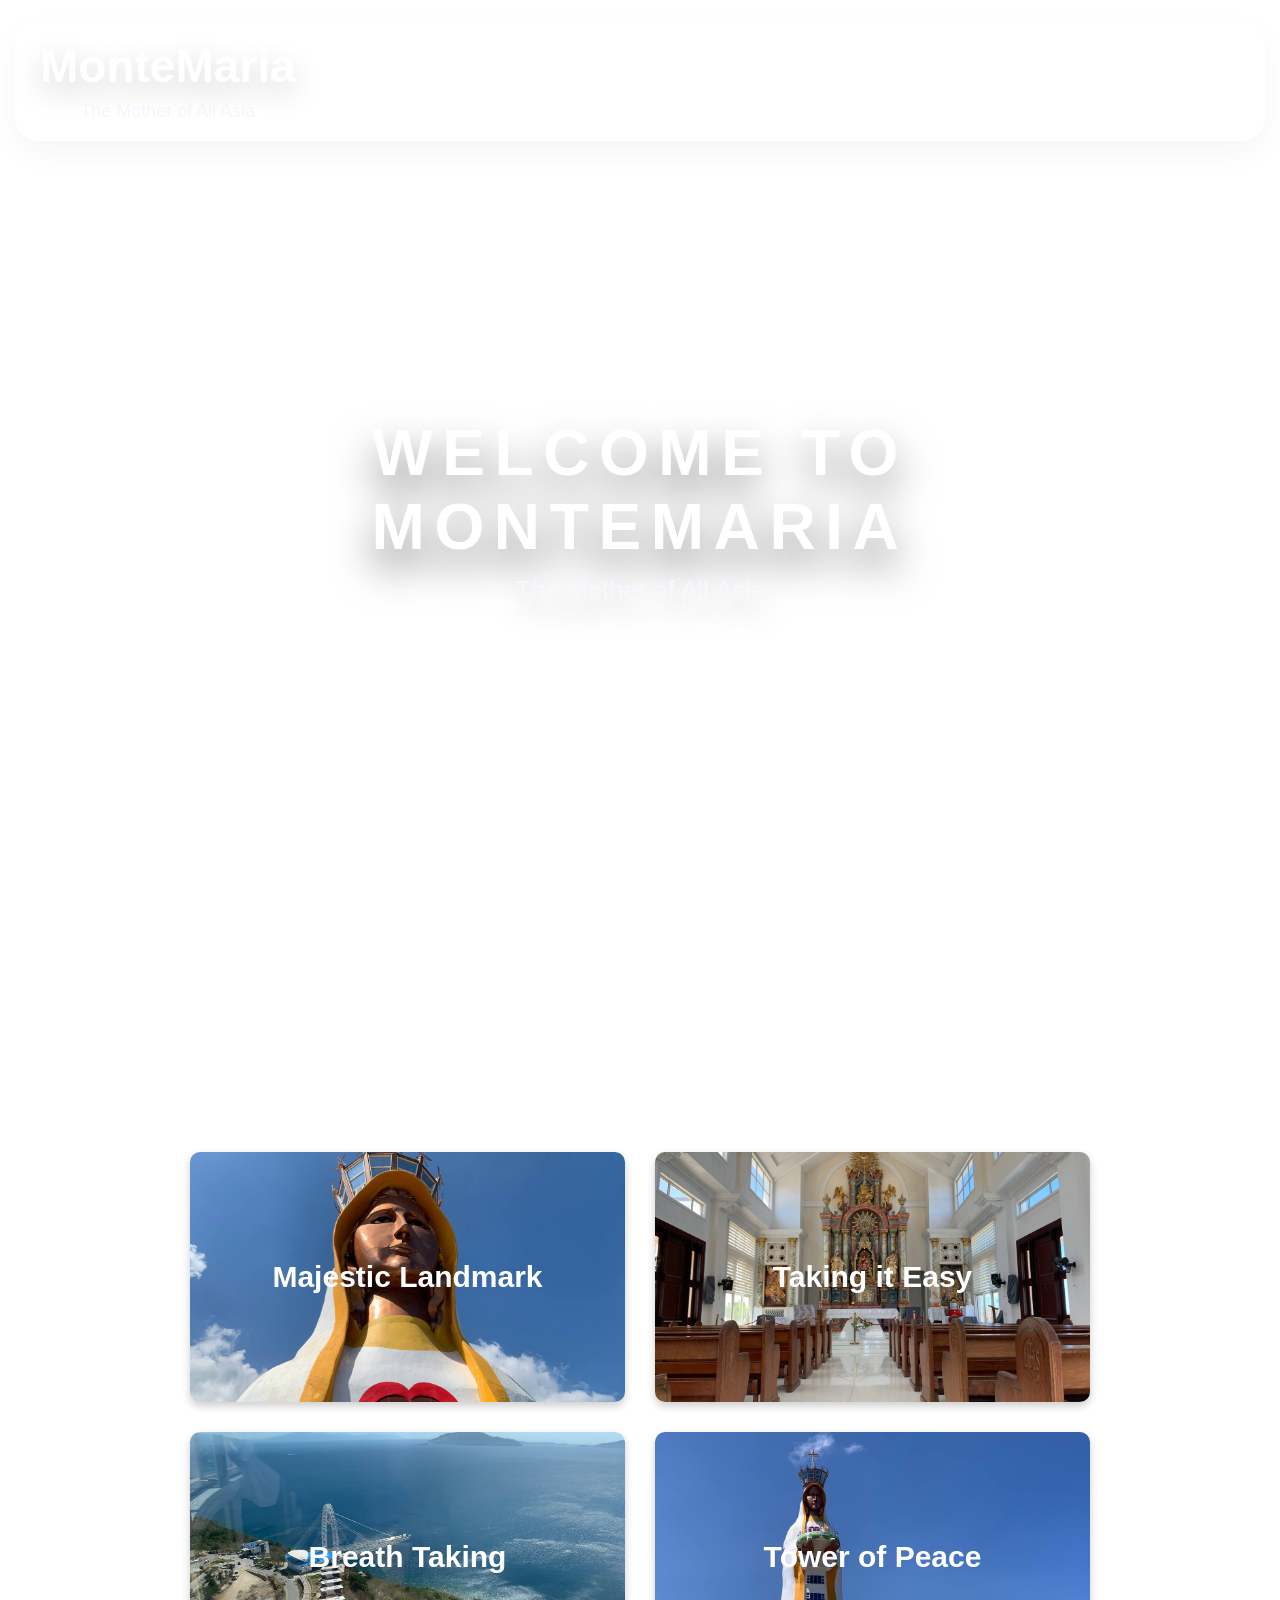
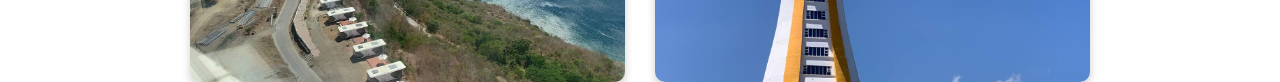
<file: index.html>
<!DOCTYPE html>
<html lang="en">
<head>
    <meta charset="UTF-8">
    <meta name="viewport" content="width=device-width, initial-scale=1.0">
    <title>MonteMaria</title>

    <link rel="stylesheet" href="styles.css">
</head>

<body>

    <div class="hero-section">

        <video autoplay muted loop playsinline id="bg-video">
            <source src="images/montemaria.mp4" type="video/mp4">
        </video>

        <div class="topbar">
            <div class="brand">
                <h1>MonteMaria</h1>
                <h2>The Mother of All Asia</h2>
            </div>

            <nav class="menu">
                <a href="index.html">Home</a>
                <a href="about.html">About</a>
                <a href="attractions.html">Attractions</a>
                <a href="gallery.html">Gallery</a>
                <a href="travel.html">Travel Info</a>
                <a href="contact.html">Contact</a>
            </nav>
        </div>

        <div class="hero-copy">
            <p class="hero-welcome">Welcome to MonteMaria</p>
            <p class="hero-subtitle">The Mother of All Asia</p>
        </div>

    </div>

    <div class="featured-section">

        <h1>Featured Blogs and Reviews</h1>

        <div class="home-container">

            <a href="https://suroy.ph/montemaria-mother-of-all-asia-tower-of-peace/">
                <div class="box">
                    <img src="images/photo_2026-05-12_02-16-02.jpg">
                    <p>Majestic Landmark</p>
                </div>
            </a>

            <a href="https://balikbayanmagazine.com/travel/destinations/taking-it-easy-relaxing-things-to-do-in-montemaria/">
                <div class="box">
                    <img src="images/photo_2026-05-12_02-18-19.jpg">
                    <p>Taking it Easy</p>
                </div>
            </a>

            <a href="https://www.wanderwahm.com/2020/02/monte-maria-shrine-and-mt-salvation.html">
                <div class="box">
                    <img src="images/photo_2026-05-12_02-08-25.jpg">
                    <p>Breath Taking</p>
                </div>
            </a>

            <a href="https://wanderlog.com/place/details/8846452/mother-of-all-asia-tower-of-peace">
                <div class="box">
                    <img src="images/photo_2026-05-12_02-03-47.jpg">
                    <p>Tower of Peace</p>
                </div>
            </a>

        </div>

    </div>

    <script>
        const topbar = document.querySelector('.topbar');
        let lastScrollY = window.pageYOffset;

        window.addEventListener('scroll', () => {
            const currentScrollY = window.pageYOffset;
            if (currentScrollY > lastScrollY && currentScrollY > 100) {
                topbar.classList.add('topbar-hidden');
            } else {
                topbar.classList.remove('topbar-hidden');
            }
            lastScrollY = currentScrollY;
        });
    </script>
</body>
</html>
</file>
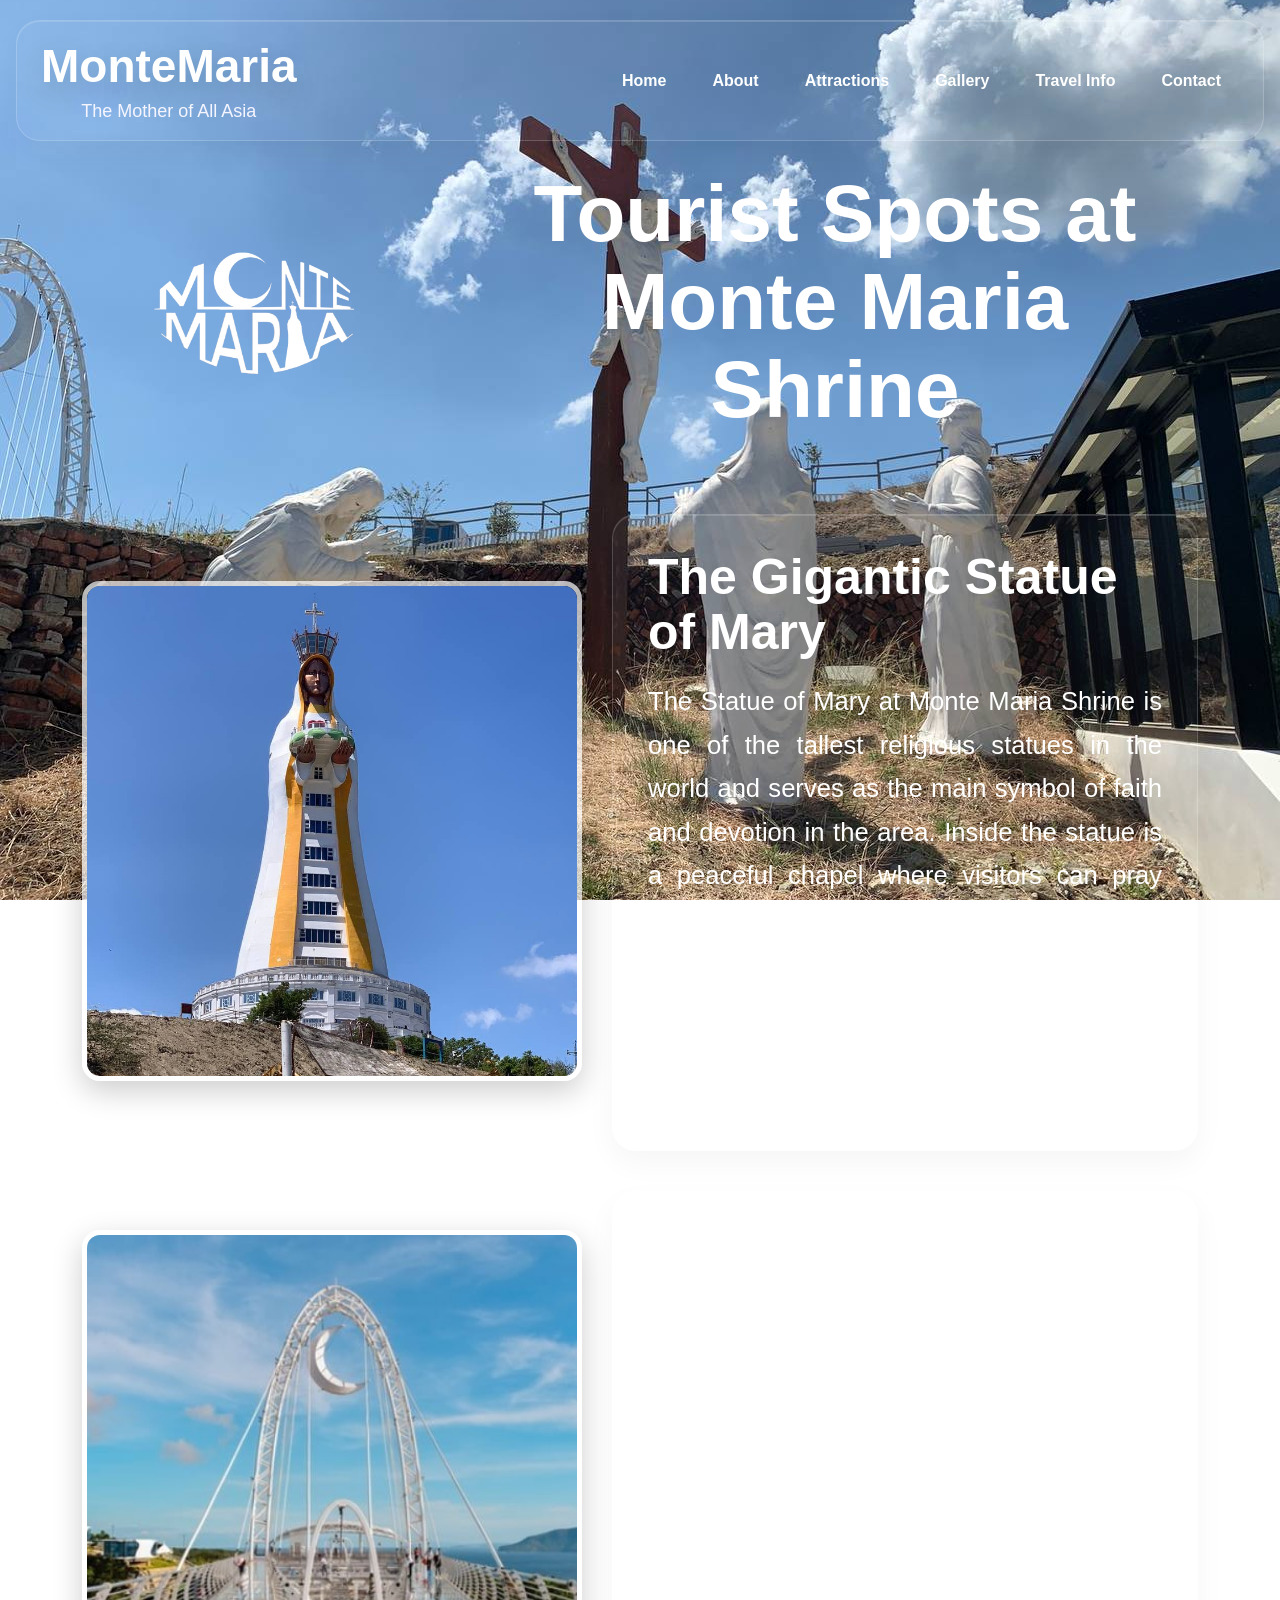
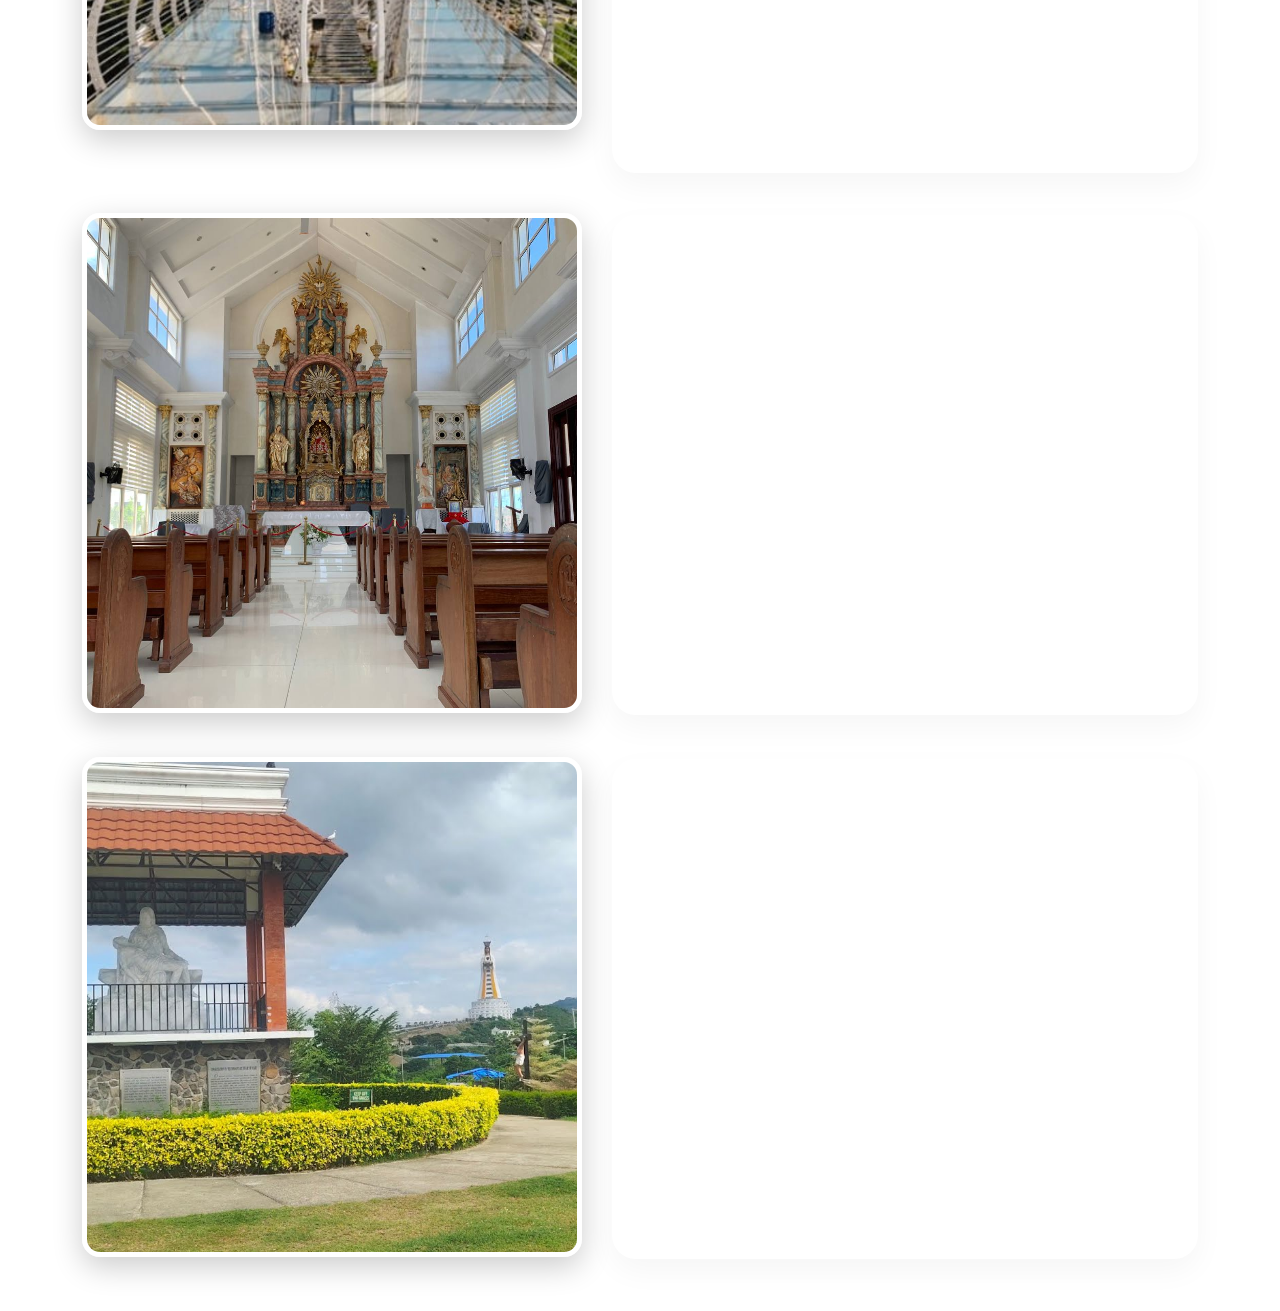
<file: attractions.html>
<!DOCTYPE html>
<html>
    <meta name="viewport" content="width=device-width, initial-scale=1.0">
    <link rel="stylesheet" href="attractions.css">
    <head>
        <title>Tourist Spots at Monte Maria Shrine</title>
    </head>

<body>

 <div class="topbar">
            <div class="brand">
                <h1>MonteMaria</h1>
                <h2>The Mother of All Asia</h2>
            </div>

            <nav class="menu">
                <a href="index.html">Home</a>
                <a href="about.html">About</a>
                <a href="attractions.html">Attractions</a>
                <a href="gallery.html">Gallery</a>
                <a href="travel.html">Travel Info</a>
                <a href="contact.html">Contact</a>
            </nav>
        </div>

    <div class="attractions-container">
        <div class="header">
            <img src="images/90d2e5d1-5d34-4cc2-b3d0-747a21fffa4b.png" class="logo">
            <h1>Tourist Spots at Monte Maria Shrine</h1>
        </div>

<!--1st place card-->
    <div class="place-card">
        <div class="left">
            <img src="images/statue of mary.jpg" alt="Statue of Mary" class="statue">
        </div>
        <div class="right">
            <h2>The Gigantic Statue of Mary</h2>
            <p>The Statue of Mary at Monte Maria Shrine is one of the tallest religious statues in the world and serves as the main symbol of faith and devotion in the area. Inside the statue is a peaceful chapel where visitors can pray and reflect. The view deck offers is located at the 17th floor a breathtaking panoramic view of Batangas Bay, surrounding mountains, and nearby landscapes, making it both a spiritual and scenic destination.</p>
        </div>
    </div>

<!--2nd place card-->
    <div class="place-card">
        <div class="left">
            <img src="images/glass walk.jpg" alt="Glass Walk" class="glasswalk">
        </div>
       
        <div class="right">
            <h2>Glass Walk</h2>
            <p>The Glass Walk at Monte Maria Shrine is a unique attraction that allows visitors to experience walking on a transparent glass floor. This thrilling feature provides an exhilarating view of the surroundings below, creating a sense of walking on air. It offers a different perspective of the shrine and its beautiful landscape, making it a must-visit spot for those seeking an adventurous and memorable experience.</p>
    </div>
    </div>


<div class="place-card">
    <div class=" left">
        <img src="images/sto.nino chapel.jpg"alt="Sto.Nino Chapel"class="sto.nino">
</div>

<div class="right">
    <h2>Sto.Nino Chapel</h2>
    <p>The Sto. Niño Chapel is a small yet serene place of worship dedicated to the Child Jesus. Its peaceful atmosphere makes it ideal for prayer, meditation, and quiet reflection. Visitors often stop by the chapel to offer prayers and appreciate its calm and sacred environment within the shrine complex.</p>       
 </div>
</div>


<div class="place-card">
    <div class="left">
        <img src="images/no.5.jpg"alt="No.5"class=no.5>
        </div>
    
    <div class="right">
            <h2>La Pieta</h2>
            <p>Punta Santa Cruz, also known as La Pieta, features a moving religious sculpture portraying the Blessed Virgin Mary holding the body of Jesus after the crucifixion. The site symbolizes compassion, sacrifice, and maternal love. Surrounded by scenic coastal views, it provides visitors with a solemn and reflective spiritual experience.<p>
        </div>
    </div>
    </div>

    <script>
        const topbar = document.querySelector('.topbar');
        let lastScrollY = window.pageYOffset;

        window.addEventListener('scroll', () => {
            const currentScrollY = window.pageYOffset;
            if (currentScrollY > lastScrollY && currentScrollY > 100) {
                topbar.classList.add('topbar-hidden');
            } else {
                topbar.classList.remove('topbar-hidden');
            }
            lastScrollY = currentScrollY;
        });
    </script>

 </body>
 </html>
</file>
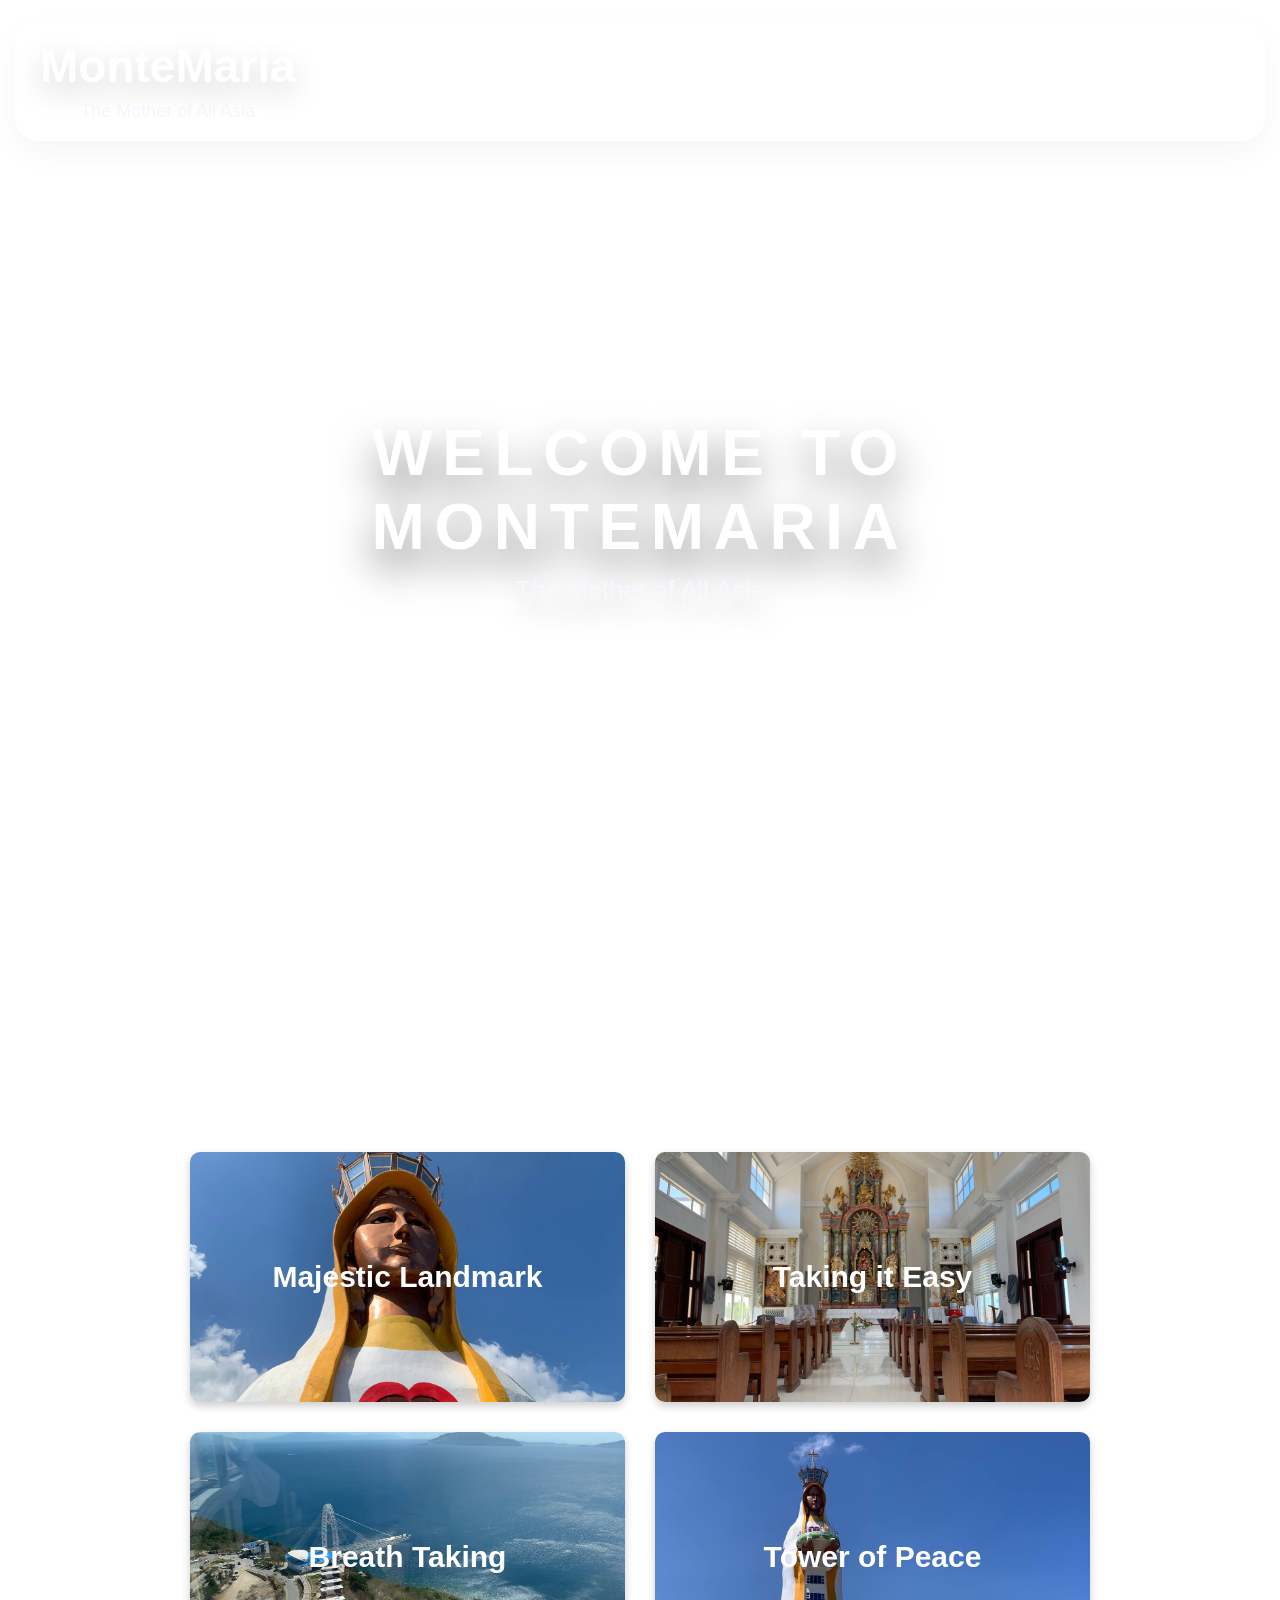
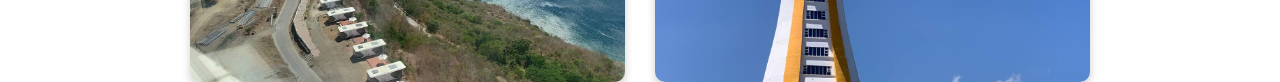
<file: home.html>
<!DOCTYPE html>
<html lang="en">
<head>
    <meta charset="UTF-8">
    <meta name="viewport" content="width=device-width, initial-scale=1.0">
    <title>MonteMaria</title>

    <link rel="stylesheet" href="home.css">
</head>

<body>

    <div class="hero-section">

        <video autoplay muted loop playsinline id="bg-video">
            <source src="images/montemaria.mp4" type="video/mp4">
        </video>

        <div class="topbar">
            <div class="brand">
                <h1>MonteMaria</h1>
                <h2>The Mother of All Asia</h2>
            </div>

            <nav class="menu">
                <a href="home.html">Home</a>
                <a href="about.html">About</a>
                <a href="attractions.html">Attractions</a>
                <a href="gallery.html">Gallery</a>
                <a href="travel.html">Travel Info</a>
                <a href="contact.html">Contact</a>
            </nav>
        </div>

        <div class="hero-copy">
            <p class="hero-welcome">Welcome to MonteMaria</p>
            <p class="hero-subtitle">The Mother of All Asia</p>
        </div>

    </div>

    <div class="featured-section">

        <h1>Featured Blogs and Reviews</h1>

        <div class="home-container">

            <a href="https://suroy.ph/montemaria-mother-of-all-asia-tower-of-peace/">
                <div class="box">
                    <img src="images/photo_2026-05-12_02-16-02.jpg">
                    <p>Majestic Landmark</p>
                </div>
            </a>

            <a href="https://balikbayanmagazine.com/travel/destinations/taking-it-easy-relaxing-things-to-do-in-montemaria/">
                <div class="box">
                    <img src="images/photo_2026-05-12_02-18-19.jpg">
                    <p>Taking it Easy</p>
                </div>
            </a>

            <a href="https://www.wanderwahm.com/2020/02/monte-maria-shrine-and-mt-salvation.html">
                <div class="box">
                    <img src="images/photo_2026-05-12_02-08-25.jpg">
                    <p>Breath Taking</p>
                </div>
            </a>

            <a href="https://wanderlog.com/place/details/8846452/mother-of-all-asia-tower-of-peace">
                <div class="box">
                    <img src="images/photo_2026-05-12_02-03-47.jpg">
                    <p>Tower of Peace</p>
                </div>
            </a>

        </div>

    </div>

    <script>
        const topbar = document.querySelector('.topbar');
        let lastScrollY = window.pageYOffset;

        window.addEventListener('scroll', () => {
            const currentScrollY = window.pageYOffset;
            if (currentScrollY > lastScrollY && currentScrollY > 100) {
                topbar.classList.add('topbar-hidden');
            } else {
                topbar.classList.remove('topbar-hidden');
            }
            lastScrollY = currentScrollY;
        });
    </script>
</body>
</html>
</file>
<file: styles.css>
body{
    margin: 0;
    padding: 0;
    font-family: 'Gill Sans', 'Gill Sans MT', Calibri, 'Trebuchet MS', sans-serif;
    overflow-x: hidden;
}

#bg-video{
    position: fixed;
    top: 0;
    left: 0;
    width: 100%;
    height: 100%;
    object-fit: cover;
    z-index: -10;
    
}

.hero-section{
    height: 100vh;
    position: relative;
    padding-top: 120px;
}

.hero-copy{
    position: absolute;
    top: 50%;
    left: 50%;
    transform: translate(-50%, -50%);
    display: flex;
    flex-direction: column;
    align-items: center;
    gap: 12px;
    z-index: 5;
    text-align: center;
    padding: 0 20px;
}

.hero-welcome{
    color: #ffffff;
    font-size: clamp(3rem, 5vw, 5rem);
    margin: 0;
    font-weight: 800;
    letter-spacing: 0.15em;
    text-transform: uppercase;
    text-shadow: 0 20px 40px rgba(0,0,0,0.5);
}

.hero-subtitle{
    color: #f7f7ff;
    font-size: clamp(1.2rem, 2vw, 2rem);
    margin: 0;
    font-weight: 300;
    text-shadow: 0 14px 30px rgba(0,0,0,0.35);
}

.topbar{
    position: fixed;
    top: 20px;
    left: 50%;
    transform: translateX(-50%);
    display: flex;
    justify-content: space-between;
    align-items: center;
    width: calc(100% - 32px);
    max-width: 1200px;
    padding: 18px 24px;
    border-radius: 24px;
    background: rgba(255, 255, 255, 0.03);
    border: 1px solid rgba(255, 255, 255, 0.18);
    box-shadow: 0 12px 30px rgba(0, 0, 0, 0.04), inset 0 1px 0px rgba(255, 255, 255, 0.15);
    z-index: 9999;
    transition: transform 0.35s ease, opacity 0.35s ease;
}

.topbar-hidden{
    transform: translate(-50%, -150%);
    opacity: 0;
    pointer-events: none;
}

.brand{
    display: flex;
    flex-direction: column;
    align-items: center;
    text-align: center;
}

.brand h1{
    font-size: 46px;
    margin: 0;
    font-weight: bold;
    color: rgb(255, 255, 255);
    text-shadow: 0 10px 30px rgba(0,0,0,0.18);
}

.brand h2{
    font-size: 18px;
    margin: 8px 0 0;
    font-weight: 300;
    color: rgb(245, 245, 255);
}

.menu{
    display: flex;
    flex-wrap: wrap;
    gap: 10px;
}

.menu a{
    text-decoration: none;
    color: #ffffff;
    background: transparent;
    padding: 14px 18px;
    border-radius: 12px;
    font-size: 16px;
    font-weight: 700;
    display: inline-block;
    transition: transform 0.25s ease, box-shadow 0.25s ease, color 0.25s ease;
}

.menu a:hover{
    transform: translateY(-2px) scale(1.02);
    box-shadow: 0 10px 18px rgba(0,0,0,0.12);
}



.featured-section h1{
    color: rgb(255, 255, 255);
    text-align: center;
    font-size: 50px;
    margin-bottom: 40px;
}

.featured-section a{
    text-decoration: none;
    color: inherit;
}

.home-container{
    display: grid;
    grid-template-columns: repeat(2, 1fr);
    gap: 30px;
    margin: auto;
    max-width: 900px;
}

.box{
    width: 100%;
    height: 250px;
    border-radius: 10px;
    overflow: hidden;
    position: relative;

    box-shadow: 0 4px 8px rgba(0,0,0,0.2);

    transition: 0.3s ease;
}

.box:hover{
    transform: translateY(-10px);
    box-shadow: 0 12px 24px rgba(0,0,0,0.3);
}

.box img{
    width: 100%;
    height: 100%;

    object-fit: cover;

    position: absolute;
    top: 0;
    left: 0;

    transition: transform 0.3s ease;
}

.box:hover img{
    transform: scale(1.1);
}

.box p{
    position: absolute;
    top: 50%;
    left: 50%;
    transform: translate(-50%, -50%);

    width: 90%;
    text-align: center;

    color: white;
    font-size: 30px;
    font-weight: bold;

    margin: 0;

    z-index: 2;
}
</file>
<file: attractions.css>
*{
    margin:0;
    padding:0;
    box-sizing:border-box;
}


body{
    background-image:url("images/bg.jpg");
    background-size:cover;
    background-position:center;
    background-attachment:fixed;
    font-family:'Gill Sans', 'Gill Sans MT', Calibri, 'Trebuchet MS', sans-serif;
}


.attractions-container{
    width:95%;
    max-width:1500px;
    margin:auto;
    padding:120px 50px 50px;
    display:grid;
    grid-template-columns:1fr;
    gap:40px;
}

.header{
    display:flex;
    align-items:center;
    justify-content:center;
    gap:30px;
    margin-top:50px;
    margin-bottom:40px;
}


.logo{
    width:360px;
    height:180px;

    border-radius:50px;

    flex-shrink:0;
}


.header h1{
    color:white;

    font-size:80px;

    text-align:center;

    line-height:1.1;

    font-weight:bold;
}


.place-card{
    display:grid;

    grid-template-columns:500px 1fr;

    gap:30px;

    align-items:center;

    width:100%;
}

.left{
    width:100%;
}

.left img{
    width:100%;

    height:500px;

    object-fit:cover;

    border-radius:18px;

    border:5px solid rgba(255,255,255,.7);

    box-shadow:0 10px 30px rgba(0,0,0,.2);
}


.right{
    width:100%;

    min-height:500px;

    background:rgba(255,255,255,0.03);

    border:1px solid rgba(255,255,255,0.18);

    box-shadow:0 12px 30px rgba(0, 0, 0, 0.04), inset 0 1px 0px rgba(255, 255, 255, 0.15);

    padding:35px;

    border-radius:24px;

    display:flex;

    flex-direction:column;

    justify-content:center;
}


.right h2{
    color:white;

    font-size:50px;

    margin-bottom:20px;

    line-height:1.1;
}


.right p{
    color:white;

    font-size:clamp(1rem, 2vw, 1.6rem);

    line-height:1.7;

    text-align:justify;
}


.topbar{
    position: fixed;
    top: 20px;
    left: 50%;
    transform: translateX(-50%);
    display: flex;
    justify-content: space-between;
    align-items: center;
    width: calc(100% - 32px);
    max-width: 1250px;
    padding: 18px 24px;
    border-radius: 24px;
    background: rgba(255, 255, 255, 0.03);
    border: 1px solid rgba(255, 255, 255, 0.18);
    box-shadow: 0 12px 30px rgba(0, 0, 0, 0.04), inset 0 1px 0px rgba(255, 255, 255, 0.15);
    z-index: 9999;
    transition: transform 0.35s ease, opacity 0.35s ease;
}

.topbar-hidden{
    transform:translate(-50%, -150%);
    opacity:0;
}

.brand{
    display: flex;
    flex-direction: column;
    align-items: center;
    text-align: center;
}

.brand h1{
    font-size: 46px;
    margin: 0;
    font-weight: bold;
    color: rgb(255, 255, 255);
    text-shadow: 0 10px 30px rgba(0,0,0,0.18);
}

.brand h2{
    font-size: 18px;
    margin: 8px 0 0;
    font-weight: 300;
    color: rgb(245, 245, 255);
}

.menu{
    display:flex;

    gap:10px;

    flex-wrap:wrap;
}

.menu a{
    text-decoration: none;
    color: #ffffff;
    background: transparent;
    padding: 14px 18px;
    border-radius: 12px;
    font-size: 16px;
    font-weight: 700;
    display: inline-block;
    transition: transform 0.25s ease, box-shadow 0.25s ease, color 0.25s ease;
}

.menu a:hover{
    transform: translateY(-2px) scale(1.02);
    box-shadow: 0 10px 18px rgba(0,0,0,0.12);
}
</file>
<file: home.css>
body{
    margin: 0;
    padding: 0;
    font-family: 'Gill Sans', 'Gill Sans MT', Calibri, 'Trebuchet MS', sans-serif;
    overflow-x: hidden;
}

#bg-video{
    position: fixed;
    top: 0;
    left: 0;
    width: 100%;
    height: 100%;
    object-fit: cover;
    z-index: -10;
    
}

.hero-section{
    height: 100vh;
    position: relative;
    padding-top: 120px;
}

.hero-copy{
    position: absolute;
    top: 50%;
    left: 50%;
    transform: translate(-50%, -50%);
    display: flex;
    flex-direction: column;
    align-items: center;
    gap: 12px;
    z-index: 5;
    text-align: center;
    padding: 0 20px;
}

.hero-welcome{
    color: #ffffff;
    font-size: clamp(3rem, 5vw, 5rem);
    margin: 0;
    font-weight: 800;
    letter-spacing: 0.15em;
    text-transform: uppercase;
    text-shadow: 0 20px 40px rgba(0,0,0,0.5);
}

.hero-subtitle{
    color: #f7f7ff;
    font-size: clamp(1.2rem, 2vw, 2rem);
    margin: 0;
    font-weight: 300;
    text-shadow: 0 14px 30px rgba(0,0,0,0.35);
}

.topbar{
    position: fixed;
    top: 20px;
    left: 50%;
    transform: translateX(-50%);
    display: flex;
    justify-content: space-between;
    align-items: center;
    width: calc(100% - 32px);
    max-width: 1200px;
    padding: 18px 24px;
    border-radius: 24px;
    background: rgba(255, 255, 255, 0.03);
    border: 1px solid rgba(255, 255, 255, 0.18);
    box-shadow: 0 12px 30px rgba(0, 0, 0, 0.04), inset 0 1px 0px rgba(255, 255, 255, 0.15);
    z-index: 9999;
    transition: transform 0.35s ease, opacity 0.35s ease;
}

.topbar-hidden{
    transform: translate(-50%, -150%);
    opacity: 0;
    pointer-events: none;
}

.brand{
    display: flex;
    flex-direction: column;
    align-items: center;
    text-align: center;
}

.brand h1{
    font-size: 46px;
    margin: 0;
    font-weight: bold;
    color: rgb(255, 255, 255);
    text-shadow: 0 10px 30px rgba(0,0,0,0.18);
}

.brand h2{
    font-size: 18px;
    margin: 8px 0 0;
    font-weight: 300;
    color: rgb(245, 245, 255);
}

.menu{
    display: flex;
    flex-wrap: wrap;
    gap: 10px;
}

.menu a{
    text-decoration: none;
    color: #ffffff;
    background: transparent;
    padding: 14px 18px;
    border-radius: 12px;
    font-size: 16px;
    font-weight: 700;
    display: inline-block;
    transition: transform 0.25s ease, box-shadow 0.25s ease, color 0.25s ease;
}

.menu a:hover{
    transform: translateY(-2px) scale(1.02);
    box-shadow: 0 10px 18px rgba(0,0,0,0.12);
}



.featured-section h1{
    color: rgb(255, 255, 255);
    text-align: center;
    font-size: 50px;
    margin-bottom: 40px;
}

.featured-section a{
    text-decoration: none;
    color: inherit;
}

.home-container{
    display: grid;
    grid-template-columns: repeat(2, 1fr);
    gap: 30px;
    margin: auto;
    max-width: 900px;
}

.box{
    width: 100%;
    height: 250px;
    border-radius: 10px;
    overflow: hidden;
    position: relative;

    box-shadow: 0 4px 8px rgba(0,0,0,0.2);

    transition: 0.3s ease;
}

.box:hover{
    transform: translateY(-10px);
    box-shadow: 0 12px 24px rgba(0,0,0,0.3);
}

.box img{
    width: 100%;
    height: 100%;

    object-fit: cover;

    position: absolute;
    top: 0;
    left: 0;

    transition: transform 0.3s ease;
}

.box:hover img{
    transform: scale(1.1);
}

.box p{
    position: absolute;
    top: 50%;
    left: 50%;
    transform: translate(-50%, -50%);

    width: 90%;
    text-align: center;

    color: white;
    font-size: 30px;
    font-weight: bold;

    margin: 0;

    z-index: 2;
}
</file>
